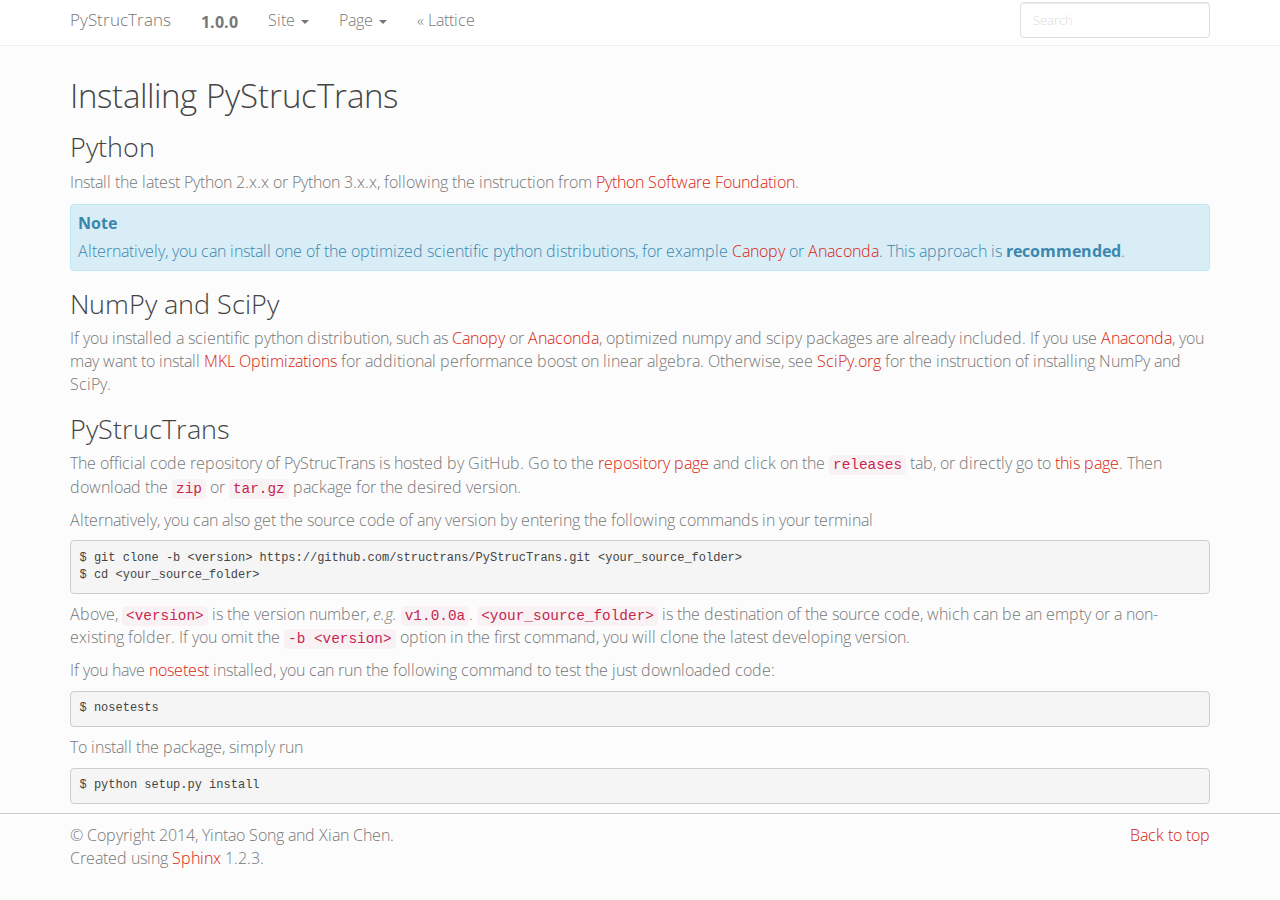
<file: installation.html>
<!DOCTYPE html>


<html xmlns="http://www.w3.org/1999/xhtml">
  <head>
    <meta http-equiv="Content-Type" content="text/html; charset=utf-8" />
    
    <title>Installing PyStrucTrans &mdash; PyStrucTrans 1.0.0b documentation</title>
    
    <link rel="stylesheet" href="_static/basic.css" type="text/css" />
    <link rel="stylesheet" href="_static/pygments.css" type="text/css" />
    <link rel="stylesheet" href="_static/bootswatch-3.2.0/simplex/bootstrap.min.css" type="text/css" />
    <link rel="stylesheet" href="_static/bootstrap-sphinx.css" type="text/css" />
    <link rel="stylesheet" href="_static/extra-styles.css" type="text/css" />
    
    <script type="text/javascript">
      var DOCUMENTATION_OPTIONS = {
        URL_ROOT:    './',
        VERSION:     '1.0.0b',
        COLLAPSE_INDEX: false,
        FILE_SUFFIX: '.html',
        HAS_SOURCE:  true
      };
    </script>
    <script type="text/javascript" src="_static/jquery.js"></script>
    <script type="text/javascript" src="_static/underscore.js"></script>
    <script type="text/javascript" src="_static/doctools.js"></script>
    <script type="text/javascript" src="http://cdn.mathjax.org/mathjax/latest/MathJax.js?config=TeX-AMS-MML_HTMLorMML"></script>
    <script type="text/javascript" src="_static/js/jquery-1.11.0.min.js"></script>
    <script type="text/javascript" src="_static/js/jquery-fix.js"></script>
    <script type="text/javascript" src="_static/bootstrap-3.2.0/js/bootstrap.min.js"></script>
    <script type="text/javascript" src="_static/bootstrap-sphinx.js"></script>
    <link rel="top" title="PyStrucTrans 1.0.0b documentation" href="index.html" />
    <link rel="prev" title="Lattice" href="modules/crystallography/lattice.html" />
<meta charset='utf-8'>
<meta http-equiv='X-UA-Compatible' content='IE=edge,chrome=1'>
<meta name='viewport' content='width=device-width, initial-scale=1.0, maximum-scale=1'>
<meta name="apple-mobile-web-app-capable" content="yes">

  </head>
  <body>

  <div id="navbar" class="navbar navbar-default navbar-fixed-top">
    <div class="container">
      <div class="navbar-header">
        <!-- .btn-navbar is used as the toggle for collapsed navbar content -->
        <button type="button" class="navbar-toggle" data-toggle="collapse" data-target=".nav-collapse">
          <span class="icon-bar"></span>
          <span class="icon-bar"></span>
          <span class="icon-bar"></span>
        </button>
        <a class="navbar-brand" href="index.html">
          PyStrucTrans</a>
        <span class="navbar-text navbar-version pull-left"><b>1.0.0</b></span>
      </div>

        <div class="collapse navbar-collapse nav-collapse">
          <ul class="nav navbar-nav">
            <li class="divider-vertical"></li>
            
            
              <li class="dropdown globaltoc-container">
  <a role="button"
     id="dLabelGlobalToc"
     data-toggle="dropdown"
     data-target="#"
     href="index.html">Site <b class="caret"></b></a>
  <ul class="dropdown-menu globaltoc"
      role="menu"
      aria-labelledby="dLabelGlobalToc"><ul class="current">
<li class="toctree-l1"><a class="reference internal" href="tutorials/index.html">Tutorials</a></li>
<li class="toctree-l1"><a class="reference internal" href="modules/index.html">Module References</a></li>
<li class="toctree-l1 current"><a class="current reference internal" href="">Installing PyStrucTrans</a></li>
</ul>
</ul>
</li>
              
                <li class="dropdown">
  <a role="button"
     id="dLabelLocalToc"
     data-toggle="dropdown"
     data-target="#"
     href="#">Page <b class="caret"></b></a>
  <ul class="dropdown-menu localtoc"
      role="menu"
      aria-labelledby="dLabelLocalToc"><ul>
<li><a class="reference internal" href="#">Installing PyStrucTrans</a><ul>
<li><a class="reference internal" href="#python">Python</a></li>
<li><a class="reference internal" href="#numpy-and-scipy">NumPy and SciPy</a></li>
<li><a class="reference internal" href="#pystructrans">PyStrucTrans</a></li>
</ul>
</li>
</ul>
</ul>
</li>
              
            
            
              
                
  <li>
    <a href="modules/crystallography/lattice.html" title="Previous Chapter: Lattice"><span class="glyphicon glyphicon-chevron-left visible-sm"></span><span class="hidden-sm">&laquo; Lattice</span>
    </a>
  </li>
              
            
            
            
            
              <li class="hidden-sm"></li>
            
          </ul>

          
            
<form class="navbar-form navbar-right" action="search.html" method="get">
 <div class="form-group">
  <input type="text" name="q" class="form-control" placeholder="Search" />
 </div>
  <input type="hidden" name="check_keywords" value="yes" />
  <input type="hidden" name="area" value="default" />
</form>
          
        </div>
    </div>
  </div>

<div class="container">
  <div class="row">
    <div class="col-md-12">
      
  <div class="section" id="installing-pystructrans">
<h1>Installing PyStrucTrans<a class="headerlink" href="#installing-pystructrans" title="Permalink to this headline">¶</a></h1>
<div class="section" id="python">
<h2>Python<a class="headerlink" href="#python" title="Permalink to this headline">¶</a></h2>
<p>Install the latest Python 2.x.x or Python 3.x.x,
following the instruction from <a class="reference external" href="https://www.python.org/downloads/">Python Software Foundation</a>.</p>
<div class="admonition note">
<p class="first admonition-title">Note</p>
<p class="last">Alternatively, you can install one of the optimized scientific python distributions,
for example <a class="reference external" href="https://www.enthought.com/products/canopy/">Canopy</a>
or <a class="reference external" href="https://store.continuum.io/cshop/anaconda/">Anaconda</a>.
This approach is <strong>recommended</strong>.</p>
</div>
</div>
<div class="section" id="numpy-and-scipy">
<h2>NumPy and SciPy<a class="headerlink" href="#numpy-and-scipy" title="Permalink to this headline">¶</a></h2>
<p>If you installed a scientific python distribution,
such as <a class="reference external" href="https://www.enthought.com/products/canopy/">Canopy</a>
or <a class="reference external" href="https://store.continuum.io/cshop/anaconda/">Anaconda</a>,
optimized numpy and scipy packages are already included.
If you use <a class="reference external" href="https://store.continuum.io/cshop/anaconda/">Anaconda</a>,
you may want to install <a class="reference external" href="https://store.continuum.io/cshop/mkl-optimizations/">MKL Optimizations</a>
for additional performance boost
on linear algebra.
Otherwise, see <a class="reference external" href="http://www.scipy.org/scipylib/download.html">SciPy.org</a>
for the instruction of installing NumPy and SciPy.</p>
</div>
<div class="section" id="pystructrans">
<h2>PyStrucTrans<a class="headerlink" href="#pystructrans" title="Permalink to this headline">¶</a></h2>
<p>The official code repository of PyStrucTrans is hosted by GitHub.
Go to the <a class="reference external" href="https://github.com/structrans/PyStrucTrans">repository page</a> and click on the <tt class="docutils literal"><span class="pre">releases</span></tt> tab,
or directly go to <a class="reference external" href="https://github.com/structrans/PyStrucTrans/releases">this page</a>.
Then download the <tt class="docutils literal"><span class="pre">zip</span></tt> or <tt class="docutils literal"><span class="pre">tar.gz</span></tt> package for the desired version.</p>
<p>Alternatively, you can also get the source code of any version by entering the following commands in your terminal</p>
<div class="code highlight-python"><div class="highlight"><pre>$ git clone -b &lt;version&gt; https://github.com/structrans/PyStrucTrans.git &lt;your_source_folder&gt;
$ cd &lt;your_source_folder&gt;
</pre></div>
</div>
<p>Above, <tt class="docutils literal"><span class="pre">&lt;version&gt;</span></tt> is the version number, <em>e.g.</em> <tt class="docutils literal"><span class="pre">v1.0.0a</span></tt>.
<tt class="docutils literal"><span class="pre">&lt;your_source_folder&gt;</span></tt> is the destination of the source code, which can be an empty or a non-existing folder.
If you omit the <tt class="docutils literal"><span class="pre">-b</span> <span class="pre">&lt;version&gt;</span></tt> option in the first command, you will clone the latest developing version.</p>
<p>If you have <a class="reference external" href="https://nose.readthedocs.org/en/latest/">nosetest</a> installed, you can run the following command to test
the just downloaded code:</p>
<div class="code highlight-python"><div class="highlight"><pre>$ nosetests
</pre></div>
</div>
<p>To install the package, simply run</p>
<div class="code highlight-python"><div class="highlight"><pre>$ python setup.py install
</pre></div>
</div>
</div>
</div>


    </div>
      
  </div>
</div>
<footer class="footer">
  <div class="container">
    <p class="pull-right">
      <a href="#">Back to top</a>
      
    </p>
    <p>
        &copy; Copyright 2014, Yintao Song and Xian Chen.<br/>
      Created using <a href="http://sphinx.pocoo.org/">Sphinx</a> 1.2.3.<br/>
    </p>
  </div>
</footer>
  </body>
</html>
</file>
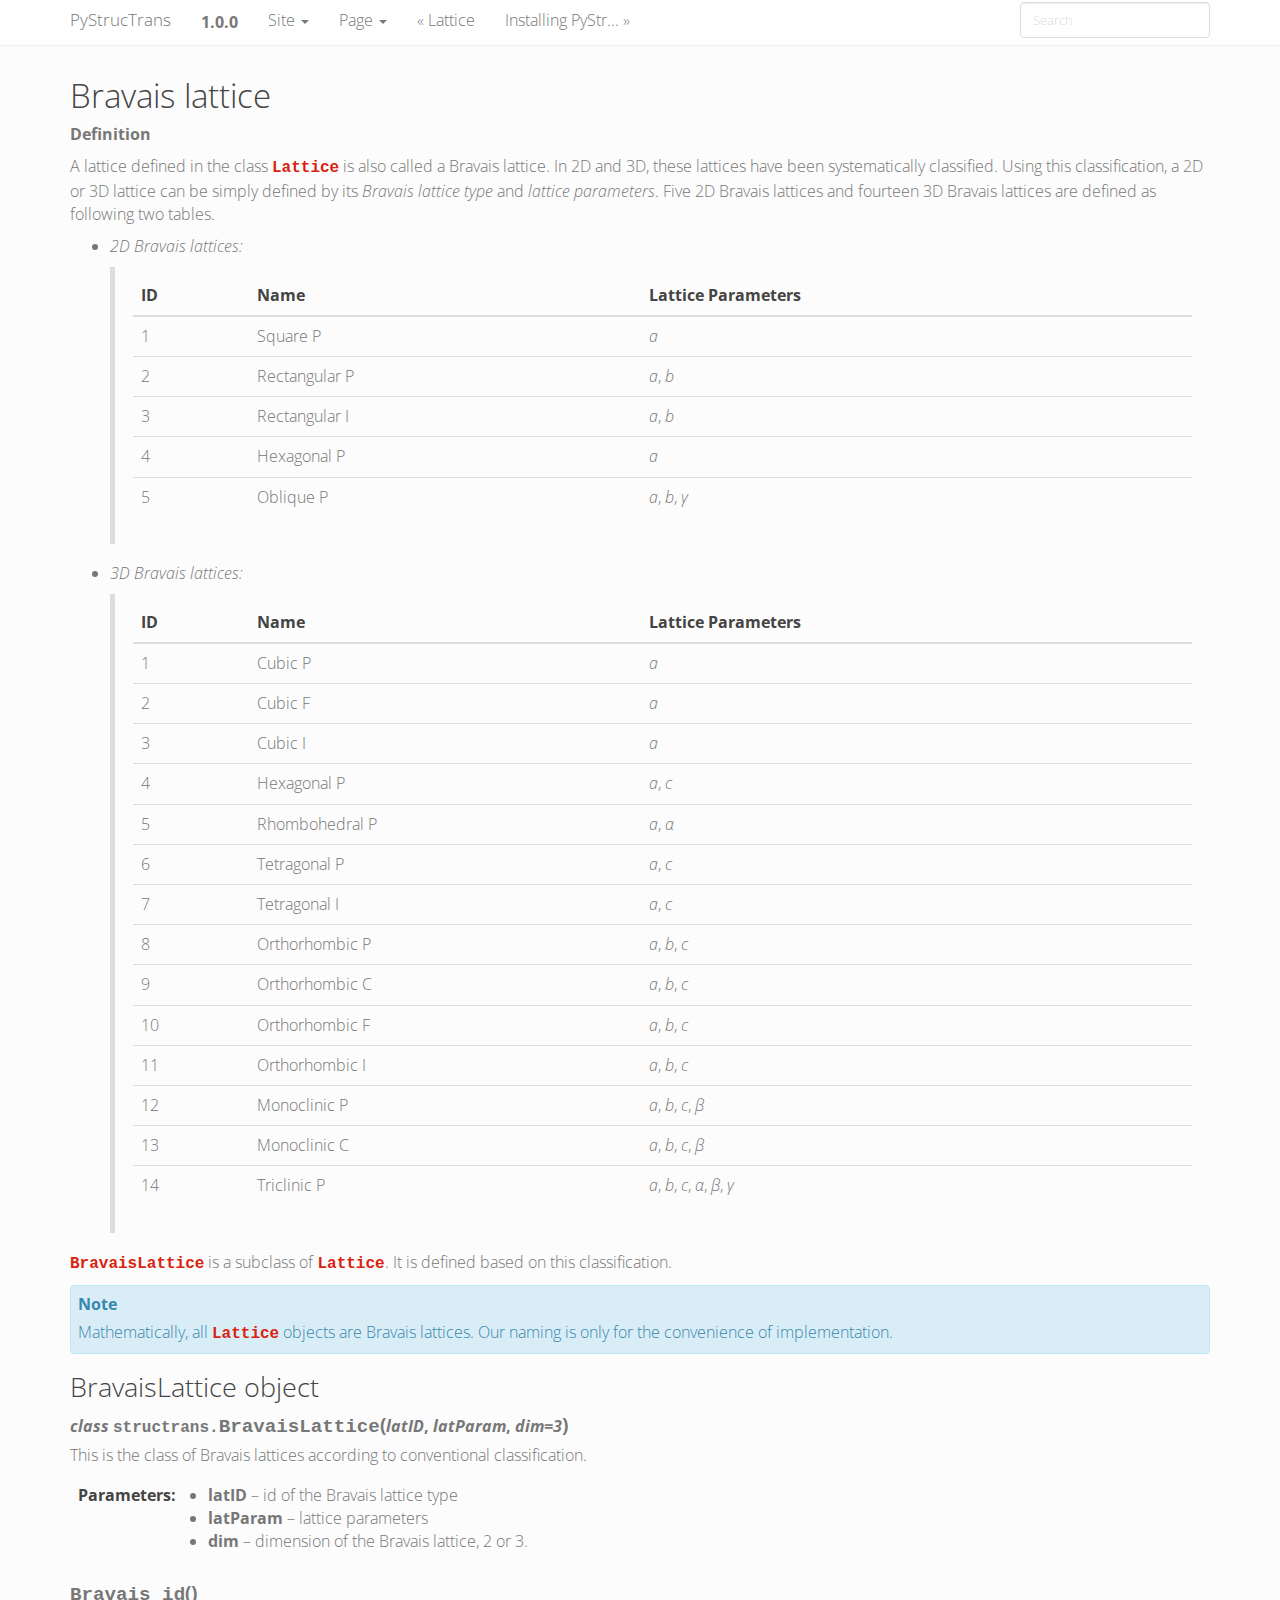
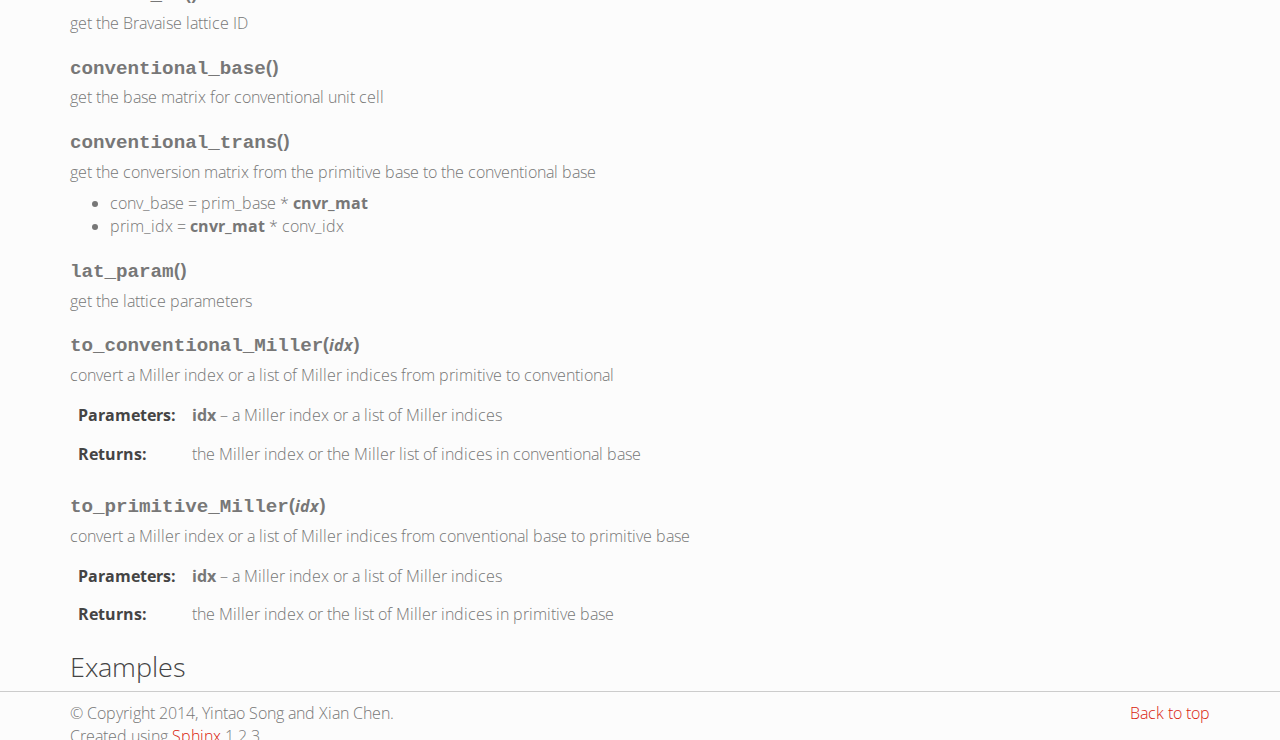
<file: modules/crystallography/bravais_lattice.html>
<!DOCTYPE html>


<html xmlns="http://www.w3.org/1999/xhtml">
  <head>
    <meta http-equiv="Content-Type" content="text/html; charset=utf-8" />
    
    <title>Bravais lattice &mdash; PyStrucTrans 1.0.0b documentation</title>
    
    <link rel="stylesheet" href="../../_static/basic.css" type="text/css" />
    <link rel="stylesheet" href="../../_static/pygments.css" type="text/css" />
    <link rel="stylesheet" href="../../_static/bootswatch-3.2.0/simplex/bootstrap.min.css" type="text/css" />
    <link rel="stylesheet" href="../../_static/bootstrap-sphinx.css" type="text/css" />
    <link rel="stylesheet" href="../../_static/extra-styles.css" type="text/css" />
    
    <script type="text/javascript">
      var DOCUMENTATION_OPTIONS = {
        URL_ROOT:    '../../',
        VERSION:     '1.0.0b',
        COLLAPSE_INDEX: false,
        FILE_SUFFIX: '.html',
        HAS_SOURCE:  true
      };
    </script>
    <script type="text/javascript" src="../../_static/jquery.js"></script>
    <script type="text/javascript" src="../../_static/underscore.js"></script>
    <script type="text/javascript" src="../../_static/doctools.js"></script>
    <script type="text/javascript" src="http://cdn.mathjax.org/mathjax/latest/MathJax.js?config=TeX-AMS-MML_HTMLorMML"></script>
    <script type="text/javascript" src="../../_static/js/jquery-1.11.0.min.js"></script>
    <script type="text/javascript" src="../../_static/js/jquery-fix.js"></script>
    <script type="text/javascript" src="../../_static/bootstrap-3.2.0/js/bootstrap.min.js"></script>
    <script type="text/javascript" src="../../_static/bootstrap-sphinx.js"></script>
    <link rel="top" title="PyStrucTrans 1.0.0b documentation" href="../../index.html" />
    <link rel="up" title="Crystallography" href="index.html" />
    <link rel="next" title="Installing PyStrucTrans" href="../../installation.html" />
    <link rel="prev" title="Lattice" href="lattice.html" />
<meta charset='utf-8'>
<meta http-equiv='X-UA-Compatible' content='IE=edge,chrome=1'>
<meta name='viewport' content='width=device-width, initial-scale=1.0, maximum-scale=1'>
<meta name="apple-mobile-web-app-capable" content="yes">

  </head>
  <body>

  <div id="navbar" class="navbar navbar-default navbar-fixed-top">
    <div class="container">
      <div class="navbar-header">
        <!-- .btn-navbar is used as the toggle for collapsed navbar content -->
        <button type="button" class="navbar-toggle" data-toggle="collapse" data-target=".nav-collapse">
          <span class="icon-bar"></span>
          <span class="icon-bar"></span>
          <span class="icon-bar"></span>
        </button>
        <a class="navbar-brand" href="../../index.html">
          PyStrucTrans</a>
        <span class="navbar-text navbar-version pull-left"><b>1.0.0</b></span>
      </div>

        <div class="collapse navbar-collapse nav-collapse">
          <ul class="nav navbar-nav">
            <li class="divider-vertical"></li>
            
            
              <li class="dropdown globaltoc-container">
  <a role="button"
     id="dLabelGlobalToc"
     data-toggle="dropdown"
     data-target="#"
     href="../../index.html">Site <b class="caret"></b></a>
  <ul class="dropdown-menu globaltoc"
      role="menu"
      aria-labelledby="dLabelGlobalToc"><ul class="current">
<li class="toctree-l1"><a class="reference internal" href="../../tutorials/index.html">Tutorials</a></li>
<li class="toctree-l1 current"><a class="reference internal" href="../index.html">Module References</a></li>
<li class="toctree-l1"><a class="reference internal" href="../../installation.html">Installing PyStrucTrans</a></li>
</ul>
</ul>
</li>
              
                <li class="dropdown">
  <a role="button"
     id="dLabelLocalToc"
     data-toggle="dropdown"
     data-target="#"
     href="#">Page <b class="caret"></b></a>
  <ul class="dropdown-menu localtoc"
      role="menu"
      aria-labelledby="dLabelLocalToc"><ul>
<li><a class="reference internal" href="#">Bravais lattice</a><ul>
<li><a class="reference internal" href="#bravaislattice-object">BravaisLattice object</a></li>
<li><a class="reference internal" href="#examples">Examples</a></li>
</ul>
</li>
</ul>
</ul>
</li>
              
            
            
              
                
  <li>
    <a href="lattice.html" title="Previous Chapter: Lattice"><span class="glyphicon glyphicon-chevron-left visible-sm"></span><span class="hidden-sm">&laquo; Lattice</span>
    </a>
  </li>
  <li>
    <a href="../../installation.html" title="Next Chapter: Installing PyStrucTrans"><span class="glyphicon glyphicon-chevron-right visible-sm"></span><span class="hidden-sm">Installing PyStr... &raquo;</span>
    </a>
  </li>
              
            
            
            
            
              <li class="hidden-sm"></li>
            
          </ul>

          
            
<form class="navbar-form navbar-right" action="../../search.html" method="get">
 <div class="form-group">
  <input type="text" name="q" class="form-control" placeholder="Search" />
 </div>
  <input type="hidden" name="check_keywords" value="yes" />
  <input type="hidden" name="area" value="default" />
</form>
          
        </div>
    </div>
  </div>

<div class="container">
  <div class="row">
    <div class="col-md-12">
      
  <div class="section" id="bravais-lattice">
<h1>Bravais lattice<a class="headerlink" href="#bravais-lattice" title="Permalink to this headline">¶</a></h1>
<p><strong>Definition</strong></p>
<p>A lattice defined in the class <a class="reference internal" href="lattice.html#structrans.Lattice" title="structrans.Lattice"><tt class="xref py py-class docutils literal"><span class="pre">Lattice</span></tt></a> is also called a Bravais lattice.
In 2D and 3D, these lattices have been systematically classified.
Using this classification, a 2D or 3D lattice can be simply defined
by its <em>Bravais lattice type</em> and <em>lattice parameters</em>.
Five 2D Bravais lattices and fourteen 3D Bravais lattices are defined as following two tables.</p>
<ul>
<li><p class="first"><em>2D Bravais lattices:</em></p>
<blockquote>
<div><table border="1" class="docutils">
<colgroup>
<col width="11%" />
<col width="37%" />
<col width="52%" />
</colgroup>
<thead valign="bottom">
<tr class="row-odd"><th class="head"><strong>ID</strong></th>
<th class="head"><strong>Name</strong></th>
<th class="head"><strong>Lattice Parameters</strong></th>
</tr>
</thead>
<tbody valign="top">
<tr class="row-even"><td>1</td>
<td>Square P</td>
<td><em>a</em></td>
</tr>
<tr class="row-odd"><td>2</td>
<td>Rectangular P</td>
<td><em>a</em>, <em>b</em></td>
</tr>
<tr class="row-even"><td>3</td>
<td>Rectangular I</td>
<td><em>a</em>, <em>b</em></td>
</tr>
<tr class="row-odd"><td>4</td>
<td>Hexagonal P</td>
<td><em>a</em></td>
</tr>
<tr class="row-even"><td>5</td>
<td>Oblique P</td>
<td><em>a</em>, <em>b</em>, <em>γ</em></td>
</tr>
</tbody>
</table>
</div></blockquote>
</li>
<li><p class="first"><em>3D Bravais lattices:</em></p>
<blockquote>
<div><table border="1" class="docutils">
<colgroup>
<col width="11%" />
<col width="37%" />
<col width="52%" />
</colgroup>
<thead valign="bottom">
<tr class="row-odd"><th class="head"><strong>ID</strong></th>
<th class="head"><strong>Name</strong></th>
<th class="head"><strong>Lattice Parameters</strong></th>
</tr>
</thead>
<tbody valign="top">
<tr class="row-even"><td>1</td>
<td>Cubic P</td>
<td><em>a</em></td>
</tr>
<tr class="row-odd"><td>2</td>
<td>Cubic F</td>
<td><em>a</em></td>
</tr>
<tr class="row-even"><td>3</td>
<td>Cubic I</td>
<td><em>a</em></td>
</tr>
<tr class="row-odd"><td>4</td>
<td>Hexagonal P</td>
<td><em>a</em>, <em>c</em></td>
</tr>
<tr class="row-even"><td>5</td>
<td>Rhombohedral P</td>
<td><em>a</em>, <em>α</em></td>
</tr>
<tr class="row-odd"><td>6</td>
<td>Tetragonal P</td>
<td><em>a</em>, <em>c</em></td>
</tr>
<tr class="row-even"><td>7</td>
<td>Tetragonal I</td>
<td><em>a</em>, <em>c</em></td>
</tr>
<tr class="row-odd"><td>8</td>
<td>Orthorhombic P</td>
<td><em>a</em>, <em>b</em>, <em>c</em></td>
</tr>
<tr class="row-even"><td>9</td>
<td>Orthorhombic C</td>
<td><em>a</em>, <em>b</em>, <em>c</em></td>
</tr>
<tr class="row-odd"><td>10</td>
<td>Orthorhombic F</td>
<td><em>a</em>, <em>b</em>, <em>c</em></td>
</tr>
<tr class="row-even"><td>11</td>
<td>Orthorhombic I</td>
<td><em>a</em>, <em>b</em>, <em>c</em></td>
</tr>
<tr class="row-odd"><td>12</td>
<td>Monoclinic P</td>
<td><em>a</em>, <em>b</em>, <em>c</em>, <em>β</em></td>
</tr>
<tr class="row-even"><td>13</td>
<td>Monoclinic C</td>
<td><em>a</em>, <em>b</em>, <em>c</em>, <em>β</em></td>
</tr>
<tr class="row-odd"><td>14</td>
<td>Triclinic  P</td>
<td><em>a</em>, <em>b</em>, <em>c</em>, <em>α</em>, <em>β</em>, <em>γ</em></td>
</tr>
</tbody>
</table>
</div></blockquote>
</li>
</ul>
<p><a class="reference internal" href="#structrans.BravaisLattice" title="structrans.BravaisLattice"><tt class="xref py py-class docutils literal"><span class="pre">BravaisLattice</span></tt></a> is a subclass of <a class="reference internal" href="lattice.html#structrans.Lattice" title="structrans.Lattice"><tt class="xref py py-class docutils literal"><span class="pre">Lattice</span></tt></a>.
It is defined based on this classification.</p>
<div class="admonition note">
<p class="first admonition-title">Note</p>
<p class="last">Mathematically, all <a class="reference internal" href="lattice.html#structrans.Lattice" title="structrans.Lattice"><tt class="xref py py-class docutils literal"><span class="pre">Lattice</span></tt></a> objects are Bravais lattices.
Our naming is only for the convenience of implementation.</p>
</div>
<div class="section" id="bravaislattice-object">
<h2>BravaisLattice object<a class="headerlink" href="#bravaislattice-object" title="Permalink to this headline">¶</a></h2>
<dl class="class">
<dt id="structrans.BravaisLattice">
<em class="property">class </em><tt class="descclassname">structrans.</tt><tt class="descname">BravaisLattice</tt><big>(</big><em>latID</em>, <em>latParam</em>, <em>dim=3</em><big>)</big><a class="headerlink" href="#structrans.BravaisLattice" title="Permalink to this definition">¶</a></dt>
<dd><p>This is the class of Bravais lattices according to conventional classification.</p>
<table class="docutils field-list" frame="void" rules="none">
<col class="field-name" />
<col class="field-body" />
<tbody valign="top">
<tr class="field-odd field"><th class="field-name">Parameters:</th><td class="field-body"><ul class="first last simple">
<li><strong>latID</strong> &#8211; id of the Bravais lattice type</li>
<li><strong>latParam</strong> &#8211; lattice parameters</li>
<li><strong>dim</strong> &#8211; dimension of the Bravais lattice, 2 or 3.</li>
</ul>
</td>
</tr>
</tbody>
</table>
<dl class="method">
<dt id="structrans.BravaisLattice.Bravais_id">
<tt class="descname">Bravais_id</tt><big>(</big><big>)</big><a class="headerlink" href="#structrans.BravaisLattice.Bravais_id" title="Permalink to this definition">¶</a></dt>
<dd><p>get the Bravaise lattice ID</p>
</dd></dl>

<dl class="method">
<dt id="structrans.BravaisLattice.conventional_base">
<tt class="descname">conventional_base</tt><big>(</big><big>)</big><a class="headerlink" href="#structrans.BravaisLattice.conventional_base" title="Permalink to this definition">¶</a></dt>
<dd><p>get the base matrix for conventional unit cell</p>
</dd></dl>

<dl class="method">
<dt id="structrans.BravaisLattice.conventional_trans">
<tt class="descname">conventional_trans</tt><big>(</big><big>)</big><a class="headerlink" href="#structrans.BravaisLattice.conventional_trans" title="Permalink to this definition">¶</a></dt>
<dd><p>get the conversion matrix from the primitive base to the conventional base</p>
<ul class="simple">
<li>conv_base = prim_base * <strong>cnvr_mat</strong></li>
<li>prim_idx = <strong>cnvr_mat</strong> * conv_idx</li>
</ul>
</dd></dl>

<dl class="method">
<dt id="structrans.BravaisLattice.lat_param">
<tt class="descname">lat_param</tt><big>(</big><big>)</big><a class="headerlink" href="#structrans.BravaisLattice.lat_param" title="Permalink to this definition">¶</a></dt>
<dd><p>get the lattice parameters</p>
</dd></dl>

<dl class="method">
<dt id="structrans.BravaisLattice.to_conventional_Miller">
<tt class="descname">to_conventional_Miller</tt><big>(</big><em>idx</em><big>)</big><a class="headerlink" href="#structrans.BravaisLattice.to_conventional_Miller" title="Permalink to this definition">¶</a></dt>
<dd><p>convert a Miller index or a list of Miller indices
from primitive to conventional</p>
<table class="docutils field-list" frame="void" rules="none">
<col class="field-name" />
<col class="field-body" />
<tbody valign="top">
<tr class="field-odd field"><th class="field-name">Parameters:</th><td class="field-body"><strong>idx</strong> &#8211; a Miller index or a list of Miller indices</td>
</tr>
<tr class="field-even field"><th class="field-name">Returns:</th><td class="field-body">the Miller index or the Miller list of indices in conventional base</td>
</tr>
</tbody>
</table>
</dd></dl>

<dl class="method">
<dt id="structrans.BravaisLattice.to_primitive_Miller">
<tt class="descname">to_primitive_Miller</tt><big>(</big><em>idx</em><big>)</big><a class="headerlink" href="#structrans.BravaisLattice.to_primitive_Miller" title="Permalink to this definition">¶</a></dt>
<dd><p>convert a Miller index or a list of Miller indices
from conventional base to primitive base</p>
<table class="docutils field-list" frame="void" rules="none">
<col class="field-name" />
<col class="field-body" />
<tbody valign="top">
<tr class="field-odd field"><th class="field-name">Parameters:</th><td class="field-body"><strong>idx</strong> &#8211; a Miller index or a list of Miller indices</td>
</tr>
<tr class="field-even field"><th class="field-name">Returns:</th><td class="field-body">the Miller index or the list of Miller indices in primitive base</td>
</tr>
</tbody>
</table>
</dd></dl>

</dd></dl>

</div>
<div class="section" id="examples">
<h2>Examples<a class="headerlink" href="#examples" title="Permalink to this headline">¶</a></h2>
</div>
</div>


    </div>
      
  </div>
</div>
<footer class="footer">
  <div class="container">
    <p class="pull-right">
      <a href="#">Back to top</a>
      
    </p>
    <p>
        &copy; Copyright 2014, Yintao Song and Xian Chen.<br/>
      Created using <a href="http://sphinx.pocoo.org/">Sphinx</a> 1.2.3.<br/>
    </p>
  </div>
</footer>
  </body>
</html>
</file>
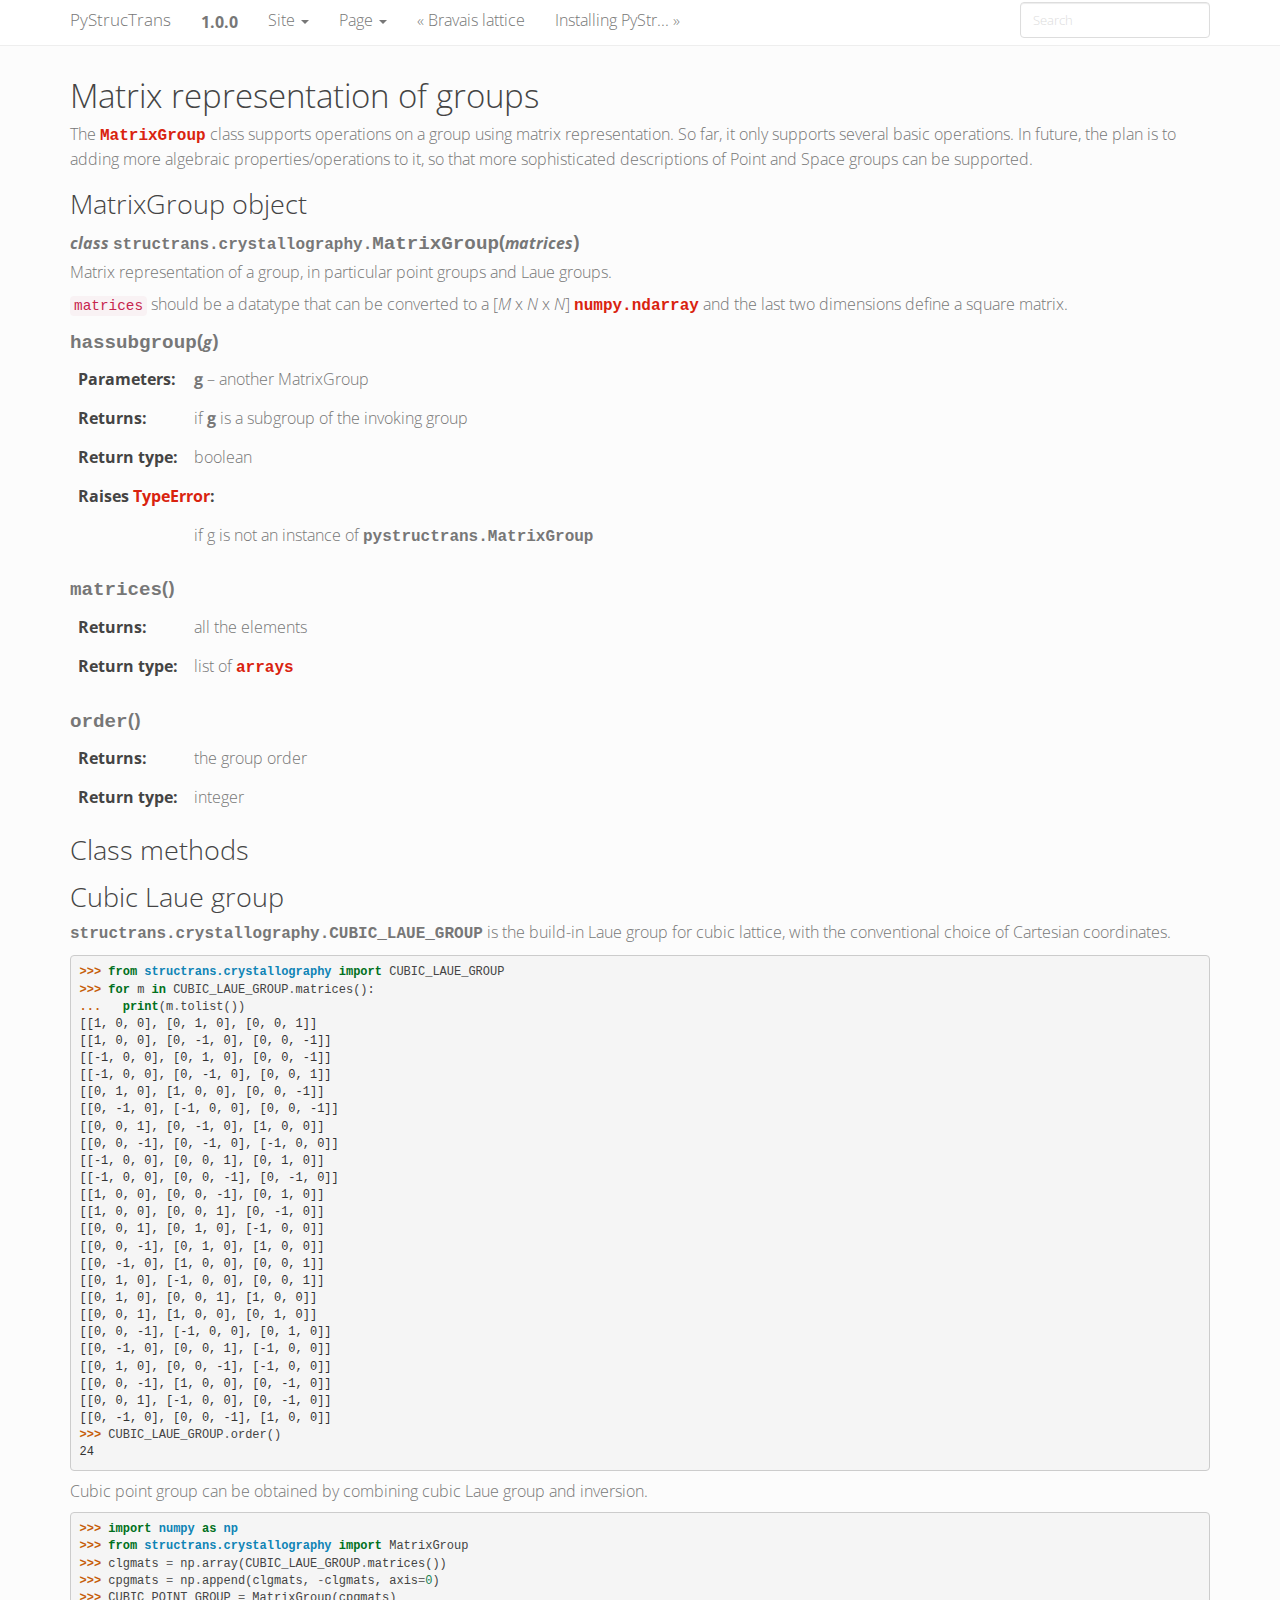
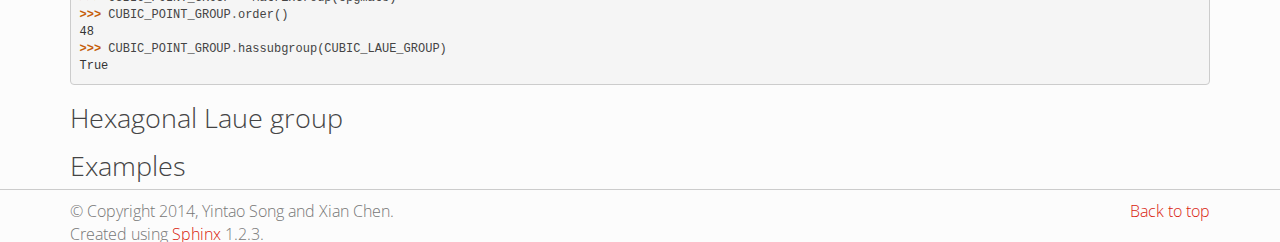
<file: modules/crystallography/matrix_group.html>
<!DOCTYPE html>


<html xmlns="http://www.w3.org/1999/xhtml">
  <head>
    <meta http-equiv="Content-Type" content="text/html; charset=utf-8" />
    
    <title>Matrix representation of groups &mdash; PyStrucTrans 1.0.0b documentation</title>
    
    <link rel="stylesheet" href="../../_static/basic.css" type="text/css" />
    <link rel="stylesheet" href="../../_static/pygments.css" type="text/css" />
    <link rel="stylesheet" href="../../_static/bootswatch-3.2.0/simplex/bootstrap.min.css" type="text/css" />
    <link rel="stylesheet" href="../../_static/bootstrap-sphinx.css" type="text/css" />
    <link rel="stylesheet" href="../../_static/extra-styles.css" type="text/css" />
    
    <script type="text/javascript">
      var DOCUMENTATION_OPTIONS = {
        URL_ROOT:    '../../',
        VERSION:     '1.0.0b',
        COLLAPSE_INDEX: false,
        FILE_SUFFIX: '.html',
        HAS_SOURCE:  true
      };
    </script>
    <script type="text/javascript" src="../../_static/jquery.js"></script>
    <script type="text/javascript" src="../../_static/underscore.js"></script>
    <script type="text/javascript" src="../../_static/doctools.js"></script>
    <script type="text/javascript" src="http://cdn.mathjax.org/mathjax/latest/MathJax.js?config=TeX-AMS-MML_HTMLorMML"></script>
    <script type="text/javascript" src="../../_static/js/jquery-1.11.0.min.js"></script>
    <script type="text/javascript" src="../../_static/js/jquery-fix.js"></script>
    <script type="text/javascript" src="../../_static/bootstrap-3.2.0/js/bootstrap.min.js"></script>
    <script type="text/javascript" src="../../_static/bootstrap-sphinx.js"></script>
    <link rel="top" title="PyStrucTrans 1.0.0b documentation" href="../../index.html" />
    <link rel="up" title="Crystallography" href="index.html" />
    <link rel="next" title="Installing PyStrucTrans" href="../../installation.html" />
    <link rel="prev" title="Bravais lattice" href="bravais_lattice.html" />
<meta charset='utf-8'>
<meta http-equiv='X-UA-Compatible' content='IE=edge,chrome=1'>
<meta name='viewport' content='width=device-width, initial-scale=1.0, maximum-scale=1'>
<meta name="apple-mobile-web-app-capable" content="yes">

  </head>
  <body>

  <div id="navbar" class="navbar navbar-default navbar-fixed-top">
    <div class="container">
      <div class="navbar-header">
        <!-- .btn-navbar is used as the toggle for collapsed navbar content -->
        <button type="button" class="navbar-toggle" data-toggle="collapse" data-target=".nav-collapse">
          <span class="icon-bar"></span>
          <span class="icon-bar"></span>
          <span class="icon-bar"></span>
        </button>
        <a class="navbar-brand" href="../../index.html">
          PyStrucTrans</a>
        <span class="navbar-text navbar-version pull-left"><b>1.0.0</b></span>
      </div>

        <div class="collapse navbar-collapse nav-collapse">
          <ul class="nav navbar-nav">
            <li class="divider-vertical"></li>
            
            
              <li class="dropdown globaltoc-container">
  <a role="button"
     id="dLabelGlobalToc"
     data-toggle="dropdown"
     data-target="#"
     href="../../index.html">Site <b class="caret"></b></a>
  <ul class="dropdown-menu globaltoc"
      role="menu"
      aria-labelledby="dLabelGlobalToc"><ul class="current">
<li class="toctree-l1"><a class="reference internal" href="../../tutorials/index.html">Tutorials</a></li>
<li class="toctree-l1 current"><a class="reference internal" href="../index.html">Module References</a></li>
<li class="toctree-l1"><a class="reference internal" href="../../installation.html">Installing PyStrucTrans</a></li>
</ul>
</ul>
</li>
              
                <li class="dropdown">
  <a role="button"
     id="dLabelLocalToc"
     data-toggle="dropdown"
     data-target="#"
     href="#">Page <b class="caret"></b></a>
  <ul class="dropdown-menu localtoc"
      role="menu"
      aria-labelledby="dLabelLocalToc"><ul>
<li><a class="reference internal" href="#">Matrix representation of groups</a><ul>
<li><a class="reference internal" href="#matrixgroup-object">MatrixGroup object</a></li>
<li><a class="reference internal" href="#class-methods">Class methods</a></li>
<li><a class="reference internal" href="#cubic-laue-group">Cubic Laue group</a></li>
<li><a class="reference internal" href="#hexagonal-laue-group">Hexagonal Laue group</a></li>
<li><a class="reference internal" href="#examples">Examples</a></li>
</ul>
</li>
</ul>
</ul>
</li>
              
            
            
              
                
  <li>
    <a href="bravais_lattice.html" title="Previous Chapter: Bravais lattice"><span class="glyphicon glyphicon-chevron-left visible-sm"></span><span class="hidden-sm">&laquo; Bravais lattice</span>
    </a>
  </li>
  <li>
    <a href="../../installation.html" title="Next Chapter: Installing PyStrucTrans"><span class="glyphicon glyphicon-chevron-right visible-sm"></span><span class="hidden-sm">Installing PyStr... &raquo;</span>
    </a>
  </li>
              
            
            
            
            
              <li class="hidden-sm"></li>
            
          </ul>

          
            
<form class="navbar-form navbar-right" action="../../search.html" method="get">
 <div class="form-group">
  <input type="text" name="q" class="form-control" placeholder="Search" />
 </div>
  <input type="hidden" name="check_keywords" value="yes" />
  <input type="hidden" name="area" value="default" />
</form>
          
        </div>
    </div>
  </div>

<div class="container">
  <div class="row">
    <div class="col-md-12">
      
  <div class="section" id="matrix-representation-of-groups">
<h1>Matrix representation of groups<a class="headerlink" href="#matrix-representation-of-groups" title="Permalink to this headline">¶</a></h1>
<p>The <a class="reference internal" href="#structrans.crystallography.MatrixGroup" title="structrans.crystallography.MatrixGroup"><tt class="xref py py-class docutils literal"><span class="pre">MatrixGroup</span></tt></a>
class supports operations on a group using matrix representation.
So far, it only supports several basic operations.
In future, the plan is to adding more algebraic properties/operations to it,
so that more sophisticated descriptions of Point and Space groups can be supported.</p>
<div class="section" id="matrixgroup-object">
<h2>MatrixGroup object<a class="headerlink" href="#matrixgroup-object" title="Permalink to this headline">¶</a></h2>
<dl class="class">
<dt id="structrans.crystallography.MatrixGroup">
<em class="property">class </em><tt class="descclassname">structrans.crystallography.</tt><tt class="descname">MatrixGroup</tt><big>(</big><em>matrices</em><big>)</big><a class="headerlink" href="#structrans.crystallography.MatrixGroup" title="Permalink to this definition">¶</a></dt>
<dd><p>Matrix representation of a group, in particular point groups and Laue groups.</p>
<p><tt class="docutils literal"><span class="pre">matrices</span></tt> should be a datatype that can be converted to a [<em>M</em> x <em>N</em> x <em>N</em>] <a class="reference external" href="http://docs.scipy.org/doc/numpy/reference/generated/numpy.ndarray.html#numpy.ndarray" title="(in NumPy v1.8)"><tt class="xref py py-class docutils literal"><span class="pre">numpy.ndarray</span></tt></a>
and the last two dimensions define a square matrix.</p>
<dl class="method">
<dt id="structrans.crystallography.MatrixGroup.hassubgroup">
<tt class="descname">hassubgroup</tt><big>(</big><em>g</em><big>)</big><a class="headerlink" href="#structrans.crystallography.MatrixGroup.hassubgroup" title="Permalink to this definition">¶</a></dt>
<dd><table class="docutils field-list" frame="void" rules="none">
<col class="field-name" />
<col class="field-body" />
<tbody valign="top">
<tr class="field-odd field"><th class="field-name">Parameters:</th><td class="field-body"><strong>g</strong> &#8211; another MatrixGroup</td>
</tr>
<tr class="field-even field"><th class="field-name">Returns:</th><td class="field-body">if <strong>g</strong> is a subgroup of the invoking group</td>
</tr>
<tr class="field-odd field"><th class="field-name">Return type:</th><td class="field-body">boolean</td>
</tr>
<tr class="field-even field"><th class="field-name" colspan="2">Raises <a class="reference external" href="http://docs.python.org/3.4/library/exceptions.html#TypeError" title="(in Python v3.4)">TypeError</a>:</th></tr>
<tr class="field-even field"><td>&nbsp;</td><td class="field-body">if <cite>g</cite> is not an instance of <tt class="xref py py-class docutils literal"><span class="pre">pystructrans.MatrixGroup</span></tt></td>
</tr>
</tbody>
</table>
</dd></dl>

<dl class="method">
<dt id="structrans.crystallography.MatrixGroup.matrices">
<tt class="descname">matrices</tt><big>(</big><big>)</big><a class="headerlink" href="#structrans.crystallography.MatrixGroup.matrices" title="Permalink to this definition">¶</a></dt>
<dd><table class="docutils field-list" frame="void" rules="none">
<col class="field-name" />
<col class="field-body" />
<tbody valign="top">
<tr class="field-odd field"><th class="field-name">Returns:</th><td class="field-body">all the elements</td>
</tr>
<tr class="field-even field"><th class="field-name">Return type:</th><td class="field-body">list of <a class="reference external" href="http://docs.scipy.org/doc/numpy/reference/generated/numpy.ndarray.html#numpy.ndarray" title="(in NumPy v1.8)"><tt class="xref py py-class docutils literal"><span class="pre">arrays</span></tt></a></td>
</tr>
</tbody>
</table>
</dd></dl>

<dl class="method">
<dt id="structrans.crystallography.MatrixGroup.order">
<tt class="descname">order</tt><big>(</big><big>)</big><a class="headerlink" href="#structrans.crystallography.MatrixGroup.order" title="Permalink to this definition">¶</a></dt>
<dd><table class="docutils field-list" frame="void" rules="none">
<col class="field-name" />
<col class="field-body" />
<tbody valign="top">
<tr class="field-odd field"><th class="field-name">Returns:</th><td class="field-body">the group order</td>
</tr>
<tr class="field-even field"><th class="field-name">Return type:</th><td class="field-body">integer</td>
</tr>
</tbody>
</table>
</dd></dl>

</dd></dl>

</div>
<div class="section" id="class-methods">
<h2>Class methods<a class="headerlink" href="#class-methods" title="Permalink to this headline">¶</a></h2>
</div>
<div class="section" id="cubic-laue-group">
<h2>Cubic Laue group<a class="headerlink" href="#cubic-laue-group" title="Permalink to this headline">¶</a></h2>
<p><tt class="xref py py-data docutils literal"><span class="pre">structrans.crystallography.CUBIC_LAUE_GROUP</span></tt> is the build-in Laue group for cubic lattice,
with the conventional choice of Cartesian coordinates.</p>
<div class="highlight-python"><div class="highlight"><pre><span class="gp">&gt;&gt;&gt; </span><span class="kn">from</span> <span class="nn">structrans.crystallography</span> <span class="kn">import</span> <span class="n">CUBIC_LAUE_GROUP</span>
<span class="gp">&gt;&gt;&gt; </span><span class="k">for</span> <span class="n">m</span> <span class="ow">in</span> <span class="n">CUBIC_LAUE_GROUP</span><span class="o">.</span><span class="n">matrices</span><span class="p">():</span>
<span class="gp">... </span>  <span class="k">print</span><span class="p">(</span><span class="n">m</span><span class="o">.</span><span class="n">tolist</span><span class="p">())</span>
<span class="go">[[1, 0, 0], [0, 1, 0], [0, 0, 1]]</span>
<span class="go">[[1, 0, 0], [0, -1, 0], [0, 0, -1]]</span>
<span class="go">[[-1, 0, 0], [0, 1, 0], [0, 0, -1]]</span>
<span class="go">[[-1, 0, 0], [0, -1, 0], [0, 0, 1]]</span>
<span class="go">[[0, 1, 0], [1, 0, 0], [0, 0, -1]]</span>
<span class="go">[[0, -1, 0], [-1, 0, 0], [0, 0, -1]]</span>
<span class="go">[[0, 0, 1], [0, -1, 0], [1, 0, 0]]</span>
<span class="go">[[0, 0, -1], [0, -1, 0], [-1, 0, 0]]</span>
<span class="go">[[-1, 0, 0], [0, 0, 1], [0, 1, 0]]</span>
<span class="go">[[-1, 0, 0], [0, 0, -1], [0, -1, 0]]</span>
<span class="go">[[1, 0, 0], [0, 0, -1], [0, 1, 0]]</span>
<span class="go">[[1, 0, 0], [0, 0, 1], [0, -1, 0]]</span>
<span class="go">[[0, 0, 1], [0, 1, 0], [-1, 0, 0]]</span>
<span class="go">[[0, 0, -1], [0, 1, 0], [1, 0, 0]]</span>
<span class="go">[[0, -1, 0], [1, 0, 0], [0, 0, 1]]</span>
<span class="go">[[0, 1, 0], [-1, 0, 0], [0, 0, 1]]</span>
<span class="go">[[0, 1, 0], [0, 0, 1], [1, 0, 0]]</span>
<span class="go">[[0, 0, 1], [1, 0, 0], [0, 1, 0]]</span>
<span class="go">[[0, 0, -1], [-1, 0, 0], [0, 1, 0]]</span>
<span class="go">[[0, -1, 0], [0, 0, 1], [-1, 0, 0]]</span>
<span class="go">[[0, 1, 0], [0, 0, -1], [-1, 0, 0]]</span>
<span class="go">[[0, 0, -1], [1, 0, 0], [0, -1, 0]]</span>
<span class="go">[[0, 0, 1], [-1, 0, 0], [0, -1, 0]]</span>
<span class="go">[[0, -1, 0], [0, 0, -1], [1, 0, 0]]</span>
<span class="gp">&gt;&gt;&gt; </span><span class="n">CUBIC_LAUE_GROUP</span><span class="o">.</span><span class="n">order</span><span class="p">()</span>
<span class="go">24</span>
</pre></div>
</div>
<p>Cubic point group can be obtained by combining cubic Laue group and inversion.</p>
<div class="highlight-python"><div class="highlight"><pre><span class="gp">&gt;&gt;&gt; </span><span class="kn">import</span> <span class="nn">numpy</span> <span class="kn">as</span> <span class="nn">np</span>
<span class="gp">&gt;&gt;&gt; </span><span class="kn">from</span> <span class="nn">structrans.crystallography</span> <span class="kn">import</span> <span class="n">MatrixGroup</span>
<span class="gp">&gt;&gt;&gt; </span><span class="n">clgmats</span> <span class="o">=</span> <span class="n">np</span><span class="o">.</span><span class="n">array</span><span class="p">(</span><span class="n">CUBIC_LAUE_GROUP</span><span class="o">.</span><span class="n">matrices</span><span class="p">())</span>
<span class="gp">&gt;&gt;&gt; </span><span class="n">cpgmats</span> <span class="o">=</span> <span class="n">np</span><span class="o">.</span><span class="n">append</span><span class="p">(</span><span class="n">clgmats</span><span class="p">,</span> <span class="o">-</span><span class="n">clgmats</span><span class="p">,</span> <span class="n">axis</span><span class="o">=</span><span class="mi">0</span><span class="p">)</span>
<span class="gp">&gt;&gt;&gt; </span><span class="n">CUBIC_POINT_GROUP</span> <span class="o">=</span> <span class="n">MatrixGroup</span><span class="p">(</span><span class="n">cpgmats</span><span class="p">)</span>
<span class="gp">&gt;&gt;&gt; </span><span class="n">CUBIC_POINT_GROUP</span><span class="o">.</span><span class="n">order</span><span class="p">()</span>
<span class="go">48</span>
<span class="gp">&gt;&gt;&gt; </span><span class="n">CUBIC_POINT_GROUP</span><span class="o">.</span><span class="n">hassubgroup</span><span class="p">(</span><span class="n">CUBIC_LAUE_GROUP</span><span class="p">)</span>
<span class="go">True</span>
</pre></div>
</div>
</div>
<div class="section" id="hexagonal-laue-group">
<h2>Hexagonal Laue group<a class="headerlink" href="#hexagonal-laue-group" title="Permalink to this headline">¶</a></h2>
</div>
<div class="section" id="examples">
<h2>Examples<a class="headerlink" href="#examples" title="Permalink to this headline">¶</a></h2>
</div>
</div>


    </div>
      
  </div>
</div>
<footer class="footer">
  <div class="container">
    <p class="pull-right">
      <a href="#">Back to top</a>
      
    </p>
    <p>
        &copy; Copyright 2014, Yintao Song and Xian Chen.<br/>
      Created using <a href="http://sphinx.pocoo.org/">Sphinx</a> 1.2.3.<br/>
    </p>
  </div>
</footer>
  </body>
</html>
</file>
<file: _static/basic.css>
/*
 * basic.css
 * ~~~~~~~~~
 *
 * Sphinx stylesheet -- basic theme.
 *
 * :copyright: Copyright 2007-2014 by the Sphinx team, see AUTHORS.
 * :license: BSD, see LICENSE for details.
 *
 */

/* -- main layout ----------------------------------------------------------- */

div.clearer {
    clear: both;
}

/* -- relbar ---------------------------------------------------------------- */

div.related {
    width: 100%;
    font-size: 90%;
}

div.related h3 {
    display: none;
}

div.related ul {
    margin: 0;
    padding: 0 0 0 10px;
    list-style: none;
}

div.related li {
    display: inline;
}

div.related li.right {
    float: right;
    margin-right: 5px;
}

/* -- sidebar --------------------------------------------------------------- */

div.sphinxsidebarwrapper {
    padding: 10px 5px 0 10px;
}

div.sphinxsidebar {
    float: left;
    width: 230px;
    margin-left: -100%;
    font-size: 90%;
}

div.sphinxsidebar ul {
    list-style: none;
}

div.sphinxsidebar ul ul,
div.sphinxsidebar ul.want-points {
    margin-left: 20px;
    list-style: square;
}

div.sphinxsidebar ul ul {
    margin-top: 0;
    margin-bottom: 0;
}

div.sphinxsidebar form {
    margin-top: 10px;
}

div.sphinxsidebar input {
    border: 1px solid #98dbcc;
    font-family: sans-serif;
    font-size: 1em;
}

div.sphinxsidebar #searchbox input[type="text"] {
    width: 170px;
}

div.sphinxsidebar #searchbox input[type="submit"] {
    width: 30px;
}

img {
    border: 0;
    max-width: 100%;
}

/* -- search page ----------------------------------------------------------- */

ul.search {
    margin: 10px 0 0 20px;
    padding: 0;
}

ul.search li {
    padding: 5px 0 5px 20px;
    background-image: url(file.png);
    background-repeat: no-repeat;
    background-position: 0 7px;
}

ul.search li a {
    font-weight: bold;
}

ul.search li div.context {
    color: #888;
    margin: 2px 0 0 30px;
    text-align: left;
}

ul.keywordmatches li.goodmatch a {
    font-weight: bold;
}

/* -- index page ------------------------------------------------------------ */

table.contentstable {
    width: 90%;
}

table.contentstable p.biglink {
    line-height: 150%;
}

a.biglink {
    font-size: 1.3em;
}

span.linkdescr {
    font-style: italic;
    padding-top: 5px;
    font-size: 90%;
}

/* -- general index --------------------------------------------------------- */

table.indextable {
    width: 100%;
}

table.indextable td {
    text-align: left;
    vertical-align: top;
}

table.indextable dl, table.indextable dd {
    margin-top: 0;
    margin-bottom: 0;
}

table.indextable tr.pcap {
    height: 10px;
}

table.indextable tr.cap {
    margin-top: 10px;
    background-color: #f2f2f2;
}

img.toggler {
    margin-right: 3px;
    margin-top: 3px;
    cursor: pointer;
}

div.modindex-jumpbox {
    border-top: 1px solid #ddd;
    border-bottom: 1px solid #ddd;
    margin: 1em 0 1em 0;
    padding: 0.4em;
}

div.genindex-jumpbox {
    border-top: 1px solid #ddd;
    border-bottom: 1px solid #ddd;
    margin: 1em 0 1em 0;
    padding: 0.4em;
}

/* -- general body styles --------------------------------------------------- */

a.headerlink {
    visibility: hidden;
}

h1:hover > a.headerlink,
h2:hover > a.headerlink,
h3:hover > a.headerlink,
h4:hover > a.headerlink,
h5:hover > a.headerlink,
h6:hover > a.headerlink,
dt:hover > a.headerlink {
    visibility: visible;
}

div.body p.caption {
    text-align: inherit;
}

div.body td {
    text-align: left;
}

.field-list ul {
    padding-left: 1em;
}

.first {
    margin-top: 0 !important;
}

p.rubric {
    margin-top: 30px;
    font-weight: bold;
}

img.align-left, .figure.align-left, object.align-left {
    clear: left;
    float: left;
    margin-right: 1em;
}

img.align-right, .figure.align-right, object.align-right {
    clear: right;
    float: right;
    margin-left: 1em;
}

img.align-center, .figure.align-center, object.align-center {
  display: block;
  margin-left: auto;
  margin-right: auto;
}

.align-left {
    text-align: left;
}

.align-center {
    text-align: center;
}

.align-right {
    text-align: right;
}

/* -- sidebars -------------------------------------------------------------- */

div.sidebar {
    margin: 0 0 0.5em 1em;
    border: 1px solid #ddb;
    padding: 7px 7px 0 7px;
    background-color: #ffe;
    width: 40%;
    float: right;
}

p.sidebar-title {
    font-weight: bold;
}

/* -- topics ---------------------------------------------------------------- */

div.topic {
    border: 1px solid #ccc;
    padding: 7px 7px 0 7px;
    margin: 10px 0 10px 0;
}

p.topic-title {
    font-size: 1.1em;
    font-weight: bold;
    margin-top: 10px;
}

/* -- admonitions ----------------------------------------------------------- */

div.admonition {
    margin-top: 10px;
    margin-bottom: 10px;
    padding: 7px;
}

div.admonition dt {
    font-weight: bold;
}

div.admonition dl {
    margin-bottom: 0;
}

p.admonition-title {
    margin: 0px 10px 5px 0px;
    font-weight: bold;
}

div.body p.centered {
    text-align: center;
    margin-top: 25px;
}

/* -- tables ---------------------------------------------------------------- */

table.docutils {
    border: 0;
    border-collapse: collapse;
}

table.docutils td, table.docutils th {
    padding: 1px 8px 1px 5px;
    border-top: 0;
    border-left: 0;
    border-right: 0;
    border-bottom: 1px solid #aaa;
}

table.field-list td, table.field-list th {
    border: 0 !important;
}

table.footnote td, table.footnote th {
    border: 0 !important;
}

th {
    text-align: left;
    padding-right: 5px;
}

table.citation {
    border-left: solid 1px gray;
    margin-left: 1px;
}

table.citation td {
    border-bottom: none;
}

/* -- other body styles ----------------------------------------------------- */

ol.arabic {
    list-style: decimal;
}

ol.loweralpha {
    list-style: lower-alpha;
}

ol.upperalpha {
    list-style: upper-alpha;
}

ol.lowerroman {
    list-style: lower-roman;
}

ol.upperroman {
    list-style: upper-roman;
}

dl {
    margin-bottom: 15px;
}

dd p {
    margin-top: 0px;
}

dd ul, dd table {
    margin-bottom: 10px;
}

dd {
    margin-top: 3px;
    margin-bottom: 10px;
    margin-left: 30px;
}

dt:target, .highlighted {
    background-color: #fbe54e;
}

dl.glossary dt {
    font-weight: bold;
    font-size: 1.1em;
}

.field-list ul {
    margin: 0;
    padding-left: 1em;
}

.field-list p {
    margin: 0;
}

.optional {
    font-size: 1.3em;
}

.versionmodified {
    font-style: italic;
}

.system-message {
    background-color: #fda;
    padding: 5px;
    border: 3px solid red;
}

.footnote:target  {
    background-color: #ffa;
}

.line-block {
    display: block;
    margin-top: 1em;
    margin-bottom: 1em;
}

.line-block .line-block {
    margin-top: 0;
    margin-bottom: 0;
    margin-left: 1.5em;
}

.guilabel, .menuselection {
    font-family: sans-serif;
}

.accelerator {
    text-decoration: underline;
}

.classifier {
    font-style: oblique;
}

abbr, acronym {
    border-bottom: dotted 1px;
    cursor: help;
}

/* -- code displays --------------------------------------------------------- */

pre {
    overflow: auto;
    overflow-y: hidden;  /* fixes display issues on Chrome browsers */
}

td.linenos pre {
    padding: 5px 0px;
    border: 0;
    background-color: transparent;
    color: #aaa;
}

table.highlighttable {
    margin-left: 0.5em;
}

table.highlighttable td {
    padding: 0 0.5em 0 0.5em;
}

tt.descname {
    background-color: transparent;
    font-weight: bold;
    font-size: 1.2em;
}

tt.descclassname {
    background-color: transparent;
}

tt.xref, a tt {
    background-color: transparent;
    font-weight: bold;
}

h1 tt, h2 tt, h3 tt, h4 tt, h5 tt, h6 tt {
    background-color: transparent;
}

.viewcode-link {
    float: right;
}

.viewcode-back {
    float: right;
    font-family: sans-serif;
}

div.viewcode-block:target {
    margin: -1px -10px;
    padding: 0 10px;
}

/* -- math display ---------------------------------------------------------- */

img.math {
    vertical-align: middle;
}

div.body div.math p {
    text-align: center;
}

span.eqno {
    float: right;
}

/* -- printout stylesheet --------------------------------------------------- */

@media print {
    div.document,
    div.documentwrapper,
    div.bodywrapper {
        margin: 0 !important;
        width: 100%;
    }

    div.sphinxsidebar,
    div.related,
    div.footer,
    #top-link {
        display: none;
    }
}
</file>
<file: _static/pygments.css>
.highlight .hll { background-color: #ffffcc }
.highlight  { background: #eeffcc; }
.highlight .c { color: #408090; font-style: italic } /* Comment */
.highlight .err { border: 1px solid #FF0000 } /* Error */
.highlight .k { color: #007020; font-weight: bold } /* Keyword */
.highlight .o { color: #666666 } /* Operator */
.highlight .cm { color: #408090; font-style: italic } /* Comment.Multiline */
.highlight .cp { color: #007020 } /* Comment.Preproc */
.highlight .c1 { color: #408090; font-style: italic } /* Comment.Single */
.highlight .cs { color: #408090; background-color: #fff0f0 } /* Comment.Special */
.highlight .gd { color: #A00000 } /* Generic.Deleted */
.highlight .ge { font-style: italic } /* Generic.Emph */
.highlight .gr { color: #FF0000 } /* Generic.Error */
.highlight .gh { color: #000080; font-weight: bold } /* Generic.Heading */
.highlight .gi { color: #00A000 } /* Generic.Inserted */
.highlight .go { color: #333333 } /* Generic.Output */
.highlight .gp { color: #c65d09; font-weight: bold } /* Generic.Prompt */
.highlight .gs { font-weight: bold } /* Generic.Strong */
.highlight .gu { color: #800080; font-weight: bold } /* Generic.Subheading */
.highlight .gt { color: #0044DD } /* Generic.Traceback */
.highlight .kc { color: #007020; font-weight: bold } /* Keyword.Constant */
.highlight .kd { color: #007020; font-weight: bold } /* Keyword.Declaration */
.highlight .kn { color: #007020; font-weight: bold } /* Keyword.Namespace */
.highlight .kp { color: #007020 } /* Keyword.Pseudo */
.highlight .kr { color: #007020; font-weight: bold } /* Keyword.Reserved */
.highlight .kt { color: #902000 } /* Keyword.Type */
.highlight .m { color: #208050 } /* Literal.Number */
.highlight .s { color: #4070a0 } /* Literal.String */
.highlight .na { color: #4070a0 } /* Name.Attribute */
.highlight .nb { color: #007020 } /* Name.Builtin */
.highlight .nc { color: #0e84b5; font-weight: bold } /* Name.Class */
.highlight .no { color: #60add5 } /* Name.Constant */
.highlight .nd { color: #555555; font-weight: bold } /* Name.Decorator */
.highlight .ni { color: #d55537; font-weight: bold } /* Name.Entity */
.highlight .ne { color: #007020 } /* Name.Exception */
.highlight .nf { color: #06287e } /* Name.Function */
.highlight .nl { color: #002070; font-weight: bold } /* Name.Label */
.highlight .nn { color: #0e84b5; font-weight: bold } /* Name.Namespace */
.highlight .nt { color: #062873; font-weight: bold } /* Name.Tag */
.highlight .nv { color: #bb60d5 } /* Name.Variable */
.highlight .ow { color: #007020; font-weight: bold } /* Operator.Word */
.highlight .w { color: #bbbbbb } /* Text.Whitespace */
.highlight .mf { color: #208050 } /* Literal.Number.Float */
.highlight .mh { color: #208050 } /* Literal.Number.Hex */
.highlight .mi { color: #208050 } /* Literal.Number.Integer */
.highlight .mo { color: #208050 } /* Literal.Number.Oct */
.highlight .sb { color: #4070a0 } /* Literal.String.Backtick */
.highlight .sc { color: #4070a0 } /* Literal.String.Char */
.highlight .sd { color: #4070a0; font-style: italic } /* Literal.String.Doc */
.highlight .s2 { color: #4070a0 } /* Literal.String.Double */
.highlight .se { color: #4070a0; font-weight: bold } /* Literal.String.Escape */
.highlight .sh { color: #4070a0 } /* Literal.String.Heredoc */
.highlight .si { color: #70a0d0; font-style: italic } /* Literal.String.Interpol */
.highlight .sx { color: #c65d09 } /* Literal.String.Other */
.highlight .sr { color: #235388 } /* Literal.String.Regex */
.highlight .s1 { color: #4070a0 } /* Literal.String.Single */
.highlight .ss { color: #517918 } /* Literal.String.Symbol */
.highlight .bp { color: #007020 } /* Name.Builtin.Pseudo */
.highlight .vc { color: #bb60d5 } /* Name.Variable.Class */
.highlight .vg { color: #bb60d5 } /* Name.Variable.Global */
.highlight .vi { color: #bb60d5 } /* Name.Variable.Instance */
.highlight .il { color: #208050 } /* Literal.Number.Integer.Long */
</file>
<file: _static/extra-styles.css>
body {
    font-size: 12pt;
}

table.cover-table {
    margin: auto;
    max-width: 600px;
}

table.cover-table tbody td {
    border: 0px;
    padding: 25px;
}

.cover-section-title {
    line-height: 5pt;
}
</file>
